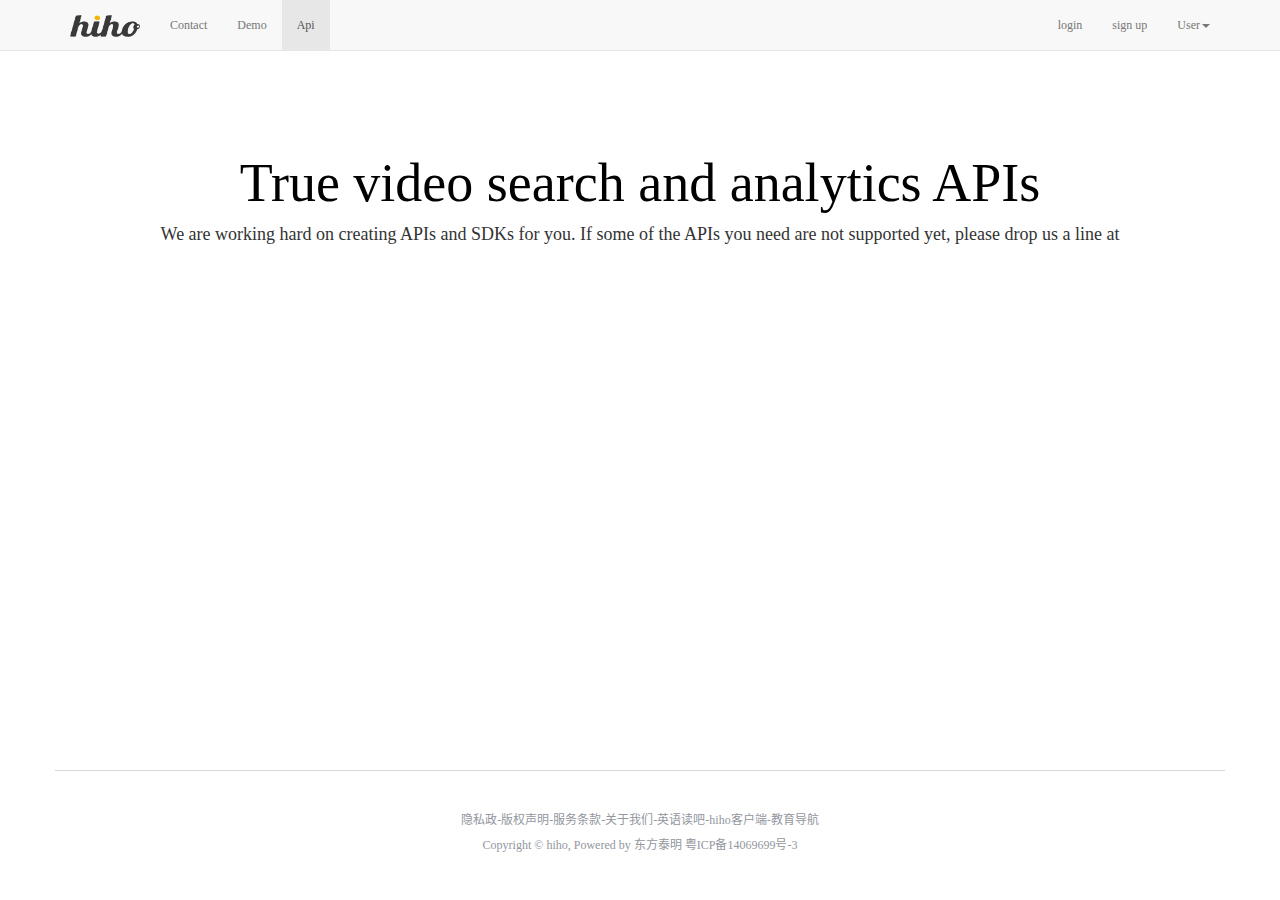
<file: view/api.html>
<!DOCTYPE html>
<html lang="zh-cn" style="height: 100%;">
  <head>
    <meta charset="utf-8">
    <meta http-equiv="X-UA-Compatible" content="IE=edge">
    <meta name="viewport" content="width=device-width, initial-scale=1">
    <title>hiho api</title>

    <!-- Bootstrap -->
    <link rel="stylesheet" href="../css/bootstrap.css">
    <link rel="stylesheet" href="../css/animate.min.css">
    <link rel="stylesheet" href="../css/index.css">
    <!--[if lt IE 9]>
      <script src="js/html5shiv.min.js"></script>
      <script src="js/respond.min.js"></script>
    <![endif]-->
<style type="text/css">


body,div,p,h1,h2,h3,h4,h5,h6,h7,form,ul,li,dl,dt,dd,input,a,textarea,select,em,i,strong,s{ margin:0; padding:0;word-break:break-all;word-wrap: break-word;}
body { padding-top:70px}
li {list-style-type:none}

.Input, .Input--textarea {border: none;padding: 20px 0;background: transparent;border-bottom: 1px solid #eae8e7;color: #311a18;font: 17px "AvenirLT-Medium";width: 100%;-webkit-transition: all 0.3s ease;-moz-transition: all 0.3s ease;-ms-transition: all 0.3s ease;transition: all 0.3s ease;outline: none;}
.Input:focus, .Input--textarea:focus {
border-bottom: 1px solid #311a18;
color: #311a18;
}

.Btn {display: inline-block;text-align: center;height: 60px;padding: 0 34px;color: #fff;font-size: 12px;text-transform: uppercase;box-shadow: none;cursor: pointer;
text-decoration: none;line-height: 64px;letter-spacing: 1.5px;cursor: pointer;-webkit-transition: all 0.3s ease;-moz-transition: all 0.3s ease;-ms-transition: all 0.3s ease;transition: all 0.3s ease;background: #3a9fce;border: none;width:100%}


</style>    
    
</head>
  
<body style="font-family:'微软雅黑';height: 100%;">
    
    
    <!-- navbar-fixed-top（botton）固定位置   
         navbar-inverse   样式黑色
    	 container 居中  container-fluid 充满
     -->
	<nav class="navbar navbar-default navbar-fixed-top " role="navigation">
		<div class="container">
       
            <!-- 响应显示 -->
            <div class="navbar-header">
              <button type="button" class="navbar-toggle collapsed" data-toggle="collapse" data-target="#bs-example-navbar-collapse-1">
                <span class="sr-only">Toggle navigation</span>
                <span class="icon-bar"></span>
                <span class="icon-bar"></span>
                <span class="icon-bar"></span>
              </button>
              <a class="navbar-brand" href="index.html"><img src="../img/index_new_s1_logo.png" style="width:70px; height:22px;" title="img" alt="logo"/></a>
            </div>

            <!-- Collect the nav links, forms, and other content for toggling -->
            <div class="collapse navbar-collapse" id="bs-example-navbar-collapse-1">
              <ul class="nav navbar-nav">
                <li><a href="contact.html">Contact</a></li>
                <li><a href="demo.html">Demo</a></li>
                <li class="active"><a href="api.html">Api</a></li>
              </ul>
         
              <ul class="nav navbar-nav navbar-right">
                <li><a href="login.html">login</a></li>
                <li><a href="sign_up.html">sign up</a></li>
                <li class="dropdown">
                  <a href="#" class="dropdown-toggle" data-toggle="dropdown">User<span class="caret"></span></a>
                  <ul class="dropdown-menu " role="menu">
                    <li><a href="#">Action</a></li>
                    <li><a href="#">Another action</a></li>
                    <li><a href="#">Something else here</a></li>
                    <li class="divider"></li>
                    <li><a href="#">Separated link</a></li>
                  </ul>
                </li>
              </ul>
            </div><!-- /.navbar-collapse -->
    
  		</div><!-- /.container-fluid -->
	</nav>


	
    <div style=" min-height:700px">
    
    	<div class="container">
        
        	<h1 style=" text-align:center;color: #000;font-size: 25px;margin: 95px 0 20px;line-height: 36px; font-size:54px">True video search and analytics APIs</h1>
            <p style="text-align:center;  margin-bottom:20px;font-size: 18px;">We are working hard on creating APIs and SDKs for you. If some of the APIs you need are not supported yet, please drop us a line at </p>
            
        
        </div>
    
    </div>
    
    
    
    
 
 
	<footer style="width:100%; background-color:#fff;">
    	<div style="border-top: 1px solid #d9d9d9;padding: 40px 15px 30px;" class="container">
			<p style="color:#92969e;text-align:center">隐私政-版权声明-服务条款-关于我们-英语读吧-hiho客户端-教育导航</p>
			<p style="color:#92969e; text-align:center; margin-top:7px">Copyright © hiho, Powered by 东方泰明 粤ICP备14069699号-3</p>
        </div>
	</footer>
    

<script src="../js/jquery-1.11.0.min.js"></script>
<script src="../js/bootstrap.min.js"></script>
<script>


	$(document).ready(function() {
		
	})

	
	
</script>
</body>
</html>
</file>
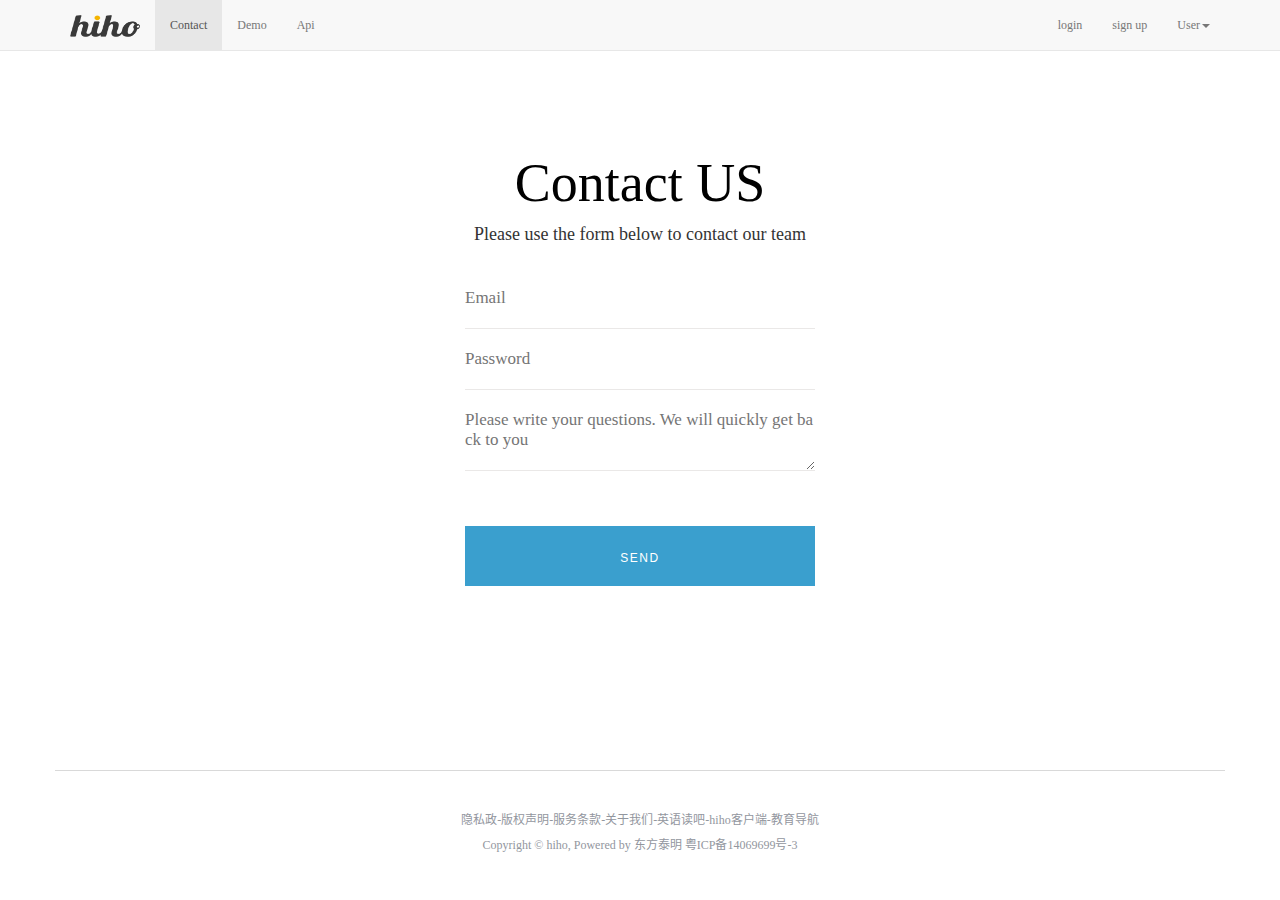
<file: view/contact.html>
<!DOCTYPE html>
<html lang="zh-cn" style="height: 100%;">
  <head>
    <meta charset="utf-8">
    <meta http-equiv="X-UA-Compatible" content="IE=edge">
    <meta name="viewport" content="width=device-width, initial-scale=1">
    <title>hiho contact</title>

    <!-- Bootstrap -->
    <link rel="stylesheet" href="../css/bootstrap.css">
    <link rel="stylesheet" href="../css/animate.min.css">
    <link rel="stylesheet" href="../css/index.css">
    <!--[if lt IE 9]>
      <script src="js/html5shiv.min.js"></script>
      <script src="js/respond.min.js"></script>
    <![endif]-->
<style type="text/css">


body,div,p,h1,h2,h3,h4,h5,h6,h7,form,ul,li,dl,dt,dd,input,a,textarea,select,em,i,strong,s{ margin:0; padding:0;word-break:break-all;word-wrap: break-word;}
body { padding-top:70px}
li {list-style-type:none}

.Input, .Input--textarea {border: none;padding: 20px 0;background: transparent;border-bottom: 1px solid #eae8e7;color: #311a18;font: 17px "AvenirLT-Medium";width: 100%;-webkit-transition: all 0.3s ease;-moz-transition: all 0.3s ease;-ms-transition: all 0.3s ease;transition: all 0.3s ease;outline: none;}
.Input:focus, .Input--textarea:focus {
border-bottom: 1px solid #311a18;
color: #311a18;
}

.Btn {display: inline-block;text-align: center;height: 60px;padding: 0 34px;color: #fff;font-size: 12px;text-transform: uppercase;box-shadow: none;cursor: pointer;
text-decoration: none;line-height: 64px;letter-spacing: 1.5px;cursor: pointer;-webkit-transition: all 0.3s ease;-moz-transition: all 0.3s ease;-ms-transition: all 0.3s ease;transition: all 0.3s ease;background: #3a9fce;border: none;width:100%}


</style>    
    
</head>
  
<body style="font-family:'微软雅黑';height: 100%;">
    
    
    <!-- navbar-fixed-top（botton）固定位置   
         navbar-inverse   样式黑色
    	 container 居中  container-fluid 充满
     -->
	<nav class="navbar navbar-default navbar-fixed-top " role="navigation">
		<div class="container">
       
            <!-- 响应显示 -->
            <div class="navbar-header">
              <button type="button" class="navbar-toggle collapsed" data-toggle="collapse" data-target="#bs-example-navbar-collapse-1">
                <span class="sr-only">Toggle navigation</span>
                <span class="icon-bar"></span>
                <span class="icon-bar"></span>
                <span class="icon-bar"></span>
              </button>
              <a class="navbar-brand" href="index.html"><img src="../img/index_new_s1_logo.png" style="width:70px; height:22px;" title="img" alt="logo"/></a>
            </div>

            <!-- Collect the nav links, forms, and other content for toggling -->
            <div class="collapse navbar-collapse" id="bs-example-navbar-collapse-1">
              <ul class="nav navbar-nav">
                <li class="active"><a href="contact.html">Contact</a></li>
                <li><a href="demo.html">Demo</a></li>
                <li><a href="api.html">Api</a></li>
              </ul>
         
              <ul class="nav navbar-nav navbar-right">
                <li><a href="login.html">login</a></li>
                <li><a href="sign_up.html">sign up</a></li>
                <li class="dropdown">
                  <a href="#" class="dropdown-toggle" data-toggle="dropdown">User<span class="caret"></span></a>
                  <ul class="dropdown-menu " role="menu">
                    <li><a href="#">Action</a></li>
                    <li><a href="#">Another action</a></li>
                    <li><a href="#">Something else here</a></li>
                    <li class="divider"></li>
                    <li><a href="#">Separated link</a></li>
                  </ul>
                </li>
              </ul>
            </div><!-- /.navbar-collapse -->
    
  		</div><!-- /.container-fluid -->
	</nav>


	
    <div style=" min-height:700px">
    
    	<div class="container">
        
        	<h1 style=" text-align:center;color: #000;font-size: 25px;margin: 95px 0 20px;line-height: 36px; font-size:54px">Contact US</h1>
            <p style="text-align:center;  margin-bottom:20px;font-size: 18px;">Please use the form below to contact our team</p>
            
            <div style="width:350px; margin:0 auto">
            	<input type="text" name="email" placeholder="Email" class="Input">
                <input type="password" name="password" placeholder="Password" class="Input" >
                <textarea name="message" placeholder="Please write your questions. We will quickly get back to you" class="Input--textarea"></textarea>
                
                <button class="Btn Btn--expanded" style="margin-top:50px">SEND</button>
            </div>
        
        </div>
    
    </div>
    
    
    
    
 
 
	<footer style="width:100%; background-color:#fff;">
    	<div style="border-top: 1px solid #d9d9d9;padding: 40px 15px 30px;" class="container">
			<p style="color:#92969e;text-align:center">隐私政-版权声明-服务条款-关于我们-英语读吧-hiho客户端-教育导航</p>
			<p style="color:#92969e; text-align:center; margin-top:7px">Copyright © hiho, Powered by 东方泰明 粤ICP备14069699号-3</p>
        </div>
	</footer>
    

<script src="../js/jquery-1.11.0.min.js"></script>
<script src="../js/bootstrap.min.js"></script>
<script>


	$(document).ready(function() {
		
	})

	
	
</script>
</body>
</html>
</file>
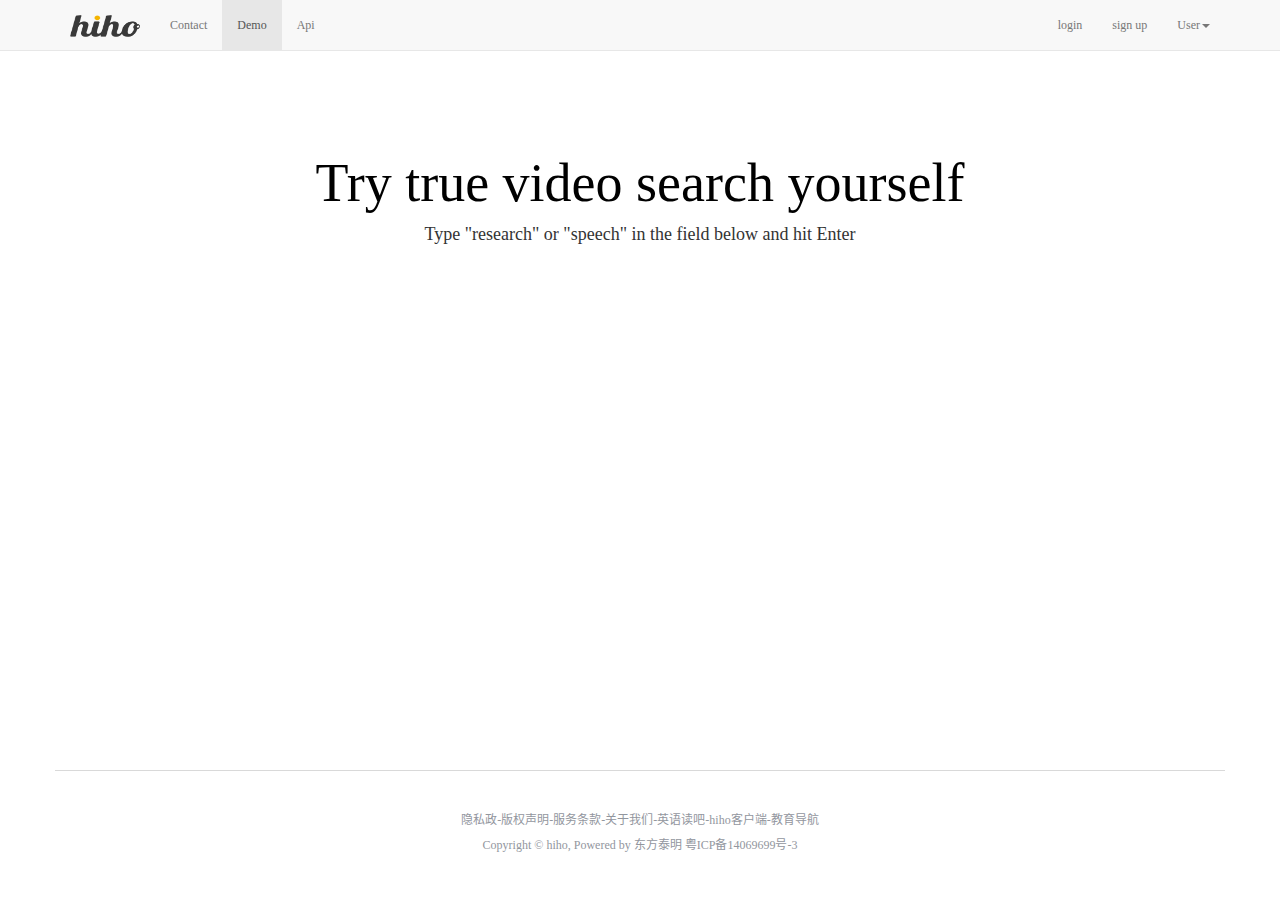
<file: view/demo.html>
<!DOCTYPE html>
<html lang="zh-cn" style="height: 100%;">
  <head>
    <meta charset="utf-8">
    <meta http-equiv="X-UA-Compatible" content="IE=edge">
    <meta name="viewport" content="width=device-width, initial-scale=1">
    <title>hiho demo</title>

    <!-- Bootstrap -->
    <link rel="stylesheet" href="../css/bootstrap.css">
    <link rel="stylesheet" href="../css/animate.min.css">
    <link rel="stylesheet" href="../css/index.css">
    <!--[if lt IE 9]>
      <script src="js/html5shiv.min.js"></script>
      <script src="js/respond.min.js"></script>
    <![endif]-->
<style type="text/css">


body,div,p,h1,h2,h3,h4,h5,h6,h7,form,ul,li,dl,dt,dd,input,a,textarea,select,em,i,strong,s{ margin:0; padding:0;word-break:break-all;word-wrap: break-word;}
body { padding-top:70px}
li {list-style-type:none}

.Input, .Input--textarea {border: none;padding: 20px 0;background: transparent;border-bottom: 1px solid #eae8e7;color: #311a18;font: 17px "AvenirLT-Medium";width: 100%;-webkit-transition: all 0.3s ease;-moz-transition: all 0.3s ease;-ms-transition: all 0.3s ease;transition: all 0.3s ease;outline: none;}
.Input:focus, .Input--textarea:focus {
border-bottom: 1px solid #311a18;
color: #311a18;
}

.Btn {display: inline-block;text-align: center;height: 60px;padding: 0 34px;color: #fff;font-size: 12px;text-transform: uppercase;box-shadow: none;cursor: pointer;
text-decoration: none;line-height: 64px;letter-spacing: 1.5px;cursor: pointer;-webkit-transition: all 0.3s ease;-moz-transition: all 0.3s ease;-ms-transition: all 0.3s ease;transition: all 0.3s ease;background: #3a9fce;border: none;width:100%}


</style>    
    
</head>
  
<body style="font-family:'微软雅黑';height: 100%;">
    
    
    <!-- navbar-fixed-top（botton）固定位置   
         navbar-inverse   样式黑色
    	 container 居中  container-fluid 充满
     -->
	<nav class="navbar navbar-default navbar-fixed-top " role="navigation">
		<div class="container">
       
            <!-- 响应显示 -->
            <div class="navbar-header">
              <button type="button" class="navbar-toggle collapsed" data-toggle="collapse" data-target="#bs-example-navbar-collapse-1">
                <span class="sr-only">Toggle navigation</span>
                <span class="icon-bar"></span>
                <span class="icon-bar"></span>
                <span class="icon-bar"></span>
              </button>
              <a class="navbar-brand" href="index.html"><img src="../img/index_new_s1_logo.png" style="width:70px; height:22px;" title="img" alt="logo"/></a>
            </div>

            <!-- Collect the nav links, forms, and other content for toggling -->
            <div class="collapse navbar-collapse" id="bs-example-navbar-collapse-1">
              <ul class="nav navbar-nav">
                <li><a href="contact.html">Contact</a></li>
                <li class="active"><a href="demo.html">Demo</a></li>
                <li><a href="api.html">Api</a></li>
              </ul>
         
              <ul class="nav navbar-nav navbar-right">
               	<li><a href="login.html">login</a></li>
                <li><a href="sign_up.html">sign up</a></li>
                <li class="dropdown">
                  <a href="#" class="dropdown-toggle" data-toggle="dropdown">User<span class="caret"></span></a>
                  <ul class="dropdown-menu " role="menu">
                    <li><a href="#">Action</a></li>
                    <li><a href="#">Another action</a></li>
                    <li><a href="#">Something else here</a></li>
                    <li class="divider"></li>
                    <li><a href="#">Separated link</a></li>
                  </ul>
                </li>
              </ul>
            </div><!-- /.navbar-collapse -->
    
  		</div><!-- /.container-fluid -->
	</nav>


	
    <div style=" min-height:700px">
    
    	<div class="container">
        
        	<h1 style=" text-align:center;color: #000;font-size: 25px;margin: 95px 0 20px;line-height: 36px; font-size:54px">Try true video search yourself</h1>
            <p style="text-align:center;  margin-bottom:20px;font-size: 18px; margin-bottom:50px">Type "research" or "speech" in the field below and hit Enter</p>
            
            <div style="width:600px; height:454px; margin:0 auto">
            	<iframe class="embed-responsive-item" src="https://www.hiho.com/search?wd=ted" style="width:100%;border: 0px; height:100%"></iframe>
        	</div>
        
        </div>
    
    </div>
    
    

	<footer style="width:100%; background-color:#fff;">
    	<div style="border-top: 1px solid #d9d9d9;padding: 40px 15px 30px;" class="container">
			<p style="color:#92969e;text-align:center">隐私政-版权声明-服务条款-关于我们-英语读吧-hiho客户端-教育导航</p>
			<p style="color:#92969e; text-align:center; margin-top:7px">Copyright © hiho, Powered by 东方泰明 粤ICP备14069699号-3</p>
        </div>
	</footer>
    

<script src="../js/jquery-1.11.0.min.js"></script>
<script src="../js/bootstrap.min.js"></script>
<script>


	$(document).ready(function() {
		
	})

	
	
</script>
</body>
</html>
</file>
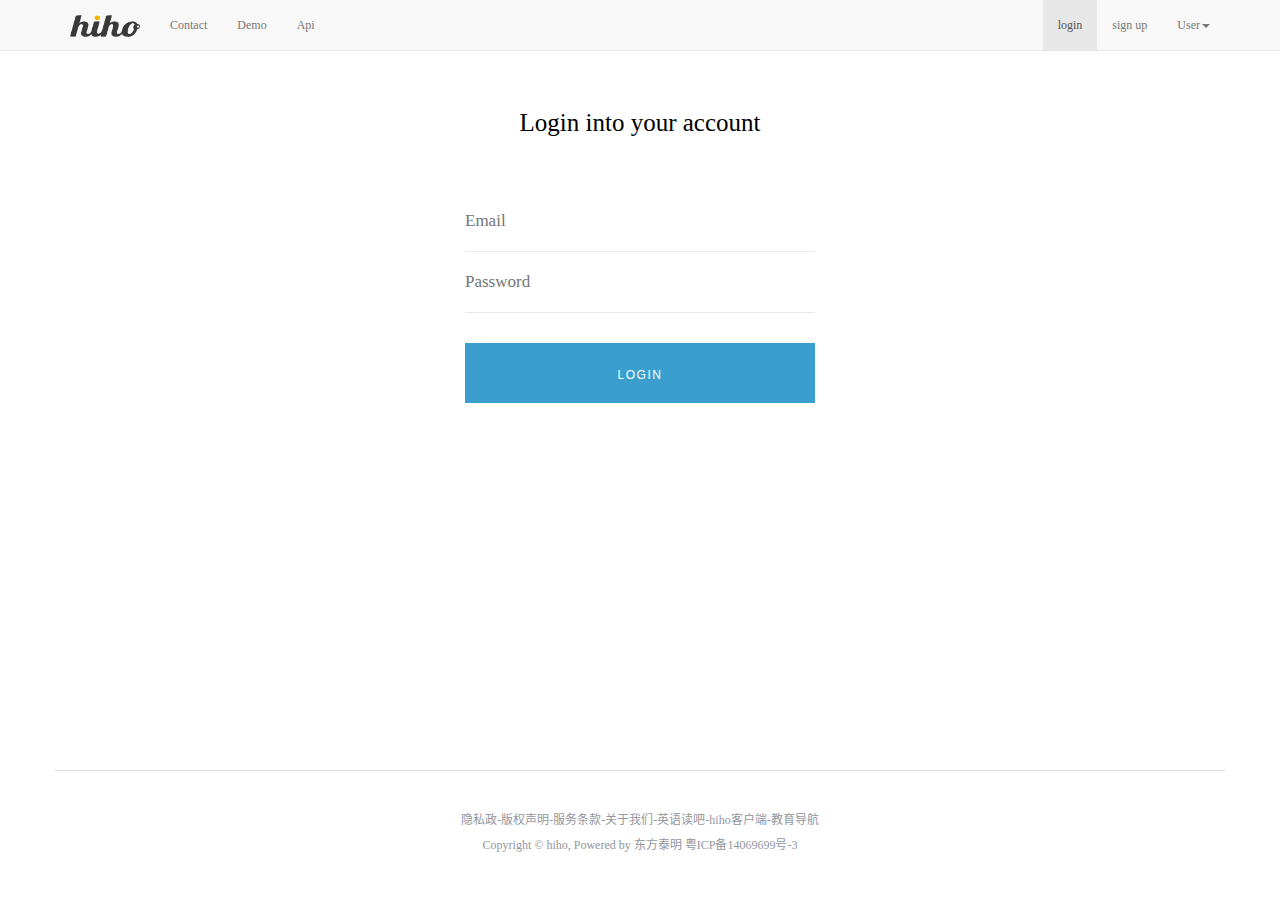
<file: view/login.html>
<!DOCTYPE html>
<html lang="zh-cn" style="height: 100%;">
  <head>
    <meta charset="utf-8">
    <meta http-equiv="X-UA-Compatible" content="IE=edge">
    <meta name="viewport" content="width=device-width, initial-scale=1">
    <title>hiho 登陆</title>

    <!-- Bootstrap -->
    <link rel="stylesheet" href="../css/bootstrap.css">
    <link rel="stylesheet" href="../css/animate.min.css">
    <link rel="stylesheet" href="../css/index.css">
    <!--[if lt IE 9]>
      <script src="js/html5shiv.min.js"></script>
      <script src="js/respond.min.js"></script>
    <![endif]-->
<style type="text/css">


body,div,p,h1,h2,h3,h4,h5,h6,h7,form,ul,li,dl,dt,dd,input,a,textarea,select,em,i,strong,s{ margin:0; padding:0;word-break:break-all;word-wrap: break-word;}
body { padding-top:70px}
li {list-style-type:none}

.Input {border: none;padding: 20px 0;background: transparent;border-bottom: 1px solid #eae8e7;color: #311a18;font: 17px "AvenirLT-Medium";width: 100%;-webkit-transition: all 0.3s ease;-moz-transition: all 0.3s ease;-ms-transition: all 0.3s ease;transition: all 0.3s ease;outline: none;}
.Input:focus, .Input--textarea:focus {
border-bottom: 1px solid #311a18;
color: #311a18;
}

.Btn {display: inline-block;text-align: center;height: 60px;padding: 0 34px;color: #fff;font-size: 12px;text-transform: uppercase;box-shadow: none;cursor: pointer;
text-decoration: none;line-height: 64px;letter-spacing: 1.5px;cursor: pointer;-webkit-transition: all 0.3s ease;-moz-transition: all 0.3s ease;-ms-transition: all 0.3s ease;transition: all 0.3s ease;background: #3a9fce;border: none;width:100%}


</style>    
    
</head>
  
<body style="font-family:'微软雅黑';height: 100%;">
    
    
    <!-- navbar-fixed-top（botton）固定位置   
         navbar-inverse   样式黑色
    	 container 居中  container-fluid 充满
     -->
	<nav class="navbar navbar-default navbar-fixed-top " role="navigation">
		<div class="container">
       
            <!-- 响应显示 -->
            <div class="navbar-header">
              <button type="button" class="navbar-toggle collapsed" data-toggle="collapse" data-target="#bs-example-navbar-collapse-1">
                <span class="sr-only">Toggle navigation</span>
                <span class="icon-bar"></span>
                <span class="icon-bar"></span>
                <span class="icon-bar"></span>
              </button>
              <a class="navbar-brand" href="index.html"><img src="../img/index_new_s1_logo.png" style="width:70px; height:22px;" title="img" alt="logo"/></a>
            </div>

            <!-- Collect the nav links, forms, and other content for toggling -->
            <div class="collapse navbar-collapse" id="bs-example-navbar-collapse-1">
              <ul class="nav navbar-nav">
                <li><a href="contact.html">Contact</a></li>
                <li><a href="demo.html">Demo</a></li>
                <li><a href="api.html">Api</a></li>
              </ul>
         
              <ul class="nav navbar-nav navbar-right">
                 <li class="active"><a href="login.html">login</a></li>
                <li><a href="sign_up.html">sign up</a></li>
                <li class="dropdown">
                  <a href="#" class="dropdown-toggle" data-toggle="dropdown">User<span class="caret"></span></a>
                  <ul class="dropdown-menu " role="menu">
                    <li><a href="#">Action</a></li>
                    <li><a href="#">Another action</a></li>
                    <li><a href="#">Something else here</a></li>
                    <li class="divider"></li>
                    <li><a href="#">Separated link</a></li>
                  </ul>
                </li>
              </ul>
            </div><!-- /.navbar-collapse -->
    
  		</div><!-- /.container-fluid -->
	</nav>


	
    <div style=" min-height:700px">
    
    	<div class="container">
        
        	<p style=" text-align:center;color: #000;font-size: 25px;margin: 35px 0 50px;line-height: 36px;">Login into your account</p>
            
            <div style="width:350px; margin:0 auto">
            	<input type="text" name="email" placeholder="Email" class="Input">
                <input type="password" name="password" placeholder="Password" class="Input" >
                
                <button class="Btn Btn--expanded" style="margin-top:30px">Login</button>
            </div>
        
        </div>
    
    </div>
    
    
    
    
 
 
	<footer style="width:100%; background-color:#fff;">
    	<div style="border-top: 1px solid #d9d9d9;padding: 40px 15px 30px;" class="container">
			<p style="color:#92969e;text-align:center">隐私政-版权声明-服务条款-关于我们-英语读吧-hiho客户端-教育导航</p>
			<p style="color:#92969e; text-align:center; margin-top:7px">Copyright © hiho, Powered by 东方泰明 粤ICP备14069699号-3</p>
        </div>
	</footer>
    

<script src="../js/jquery-1.11.0.min.js"></script>
<script src="../js/bootstrap.min.js"></script>
<script>


	$(document).ready(function() {
		
	})

	
	
</script>
</body>
</html>
</file>
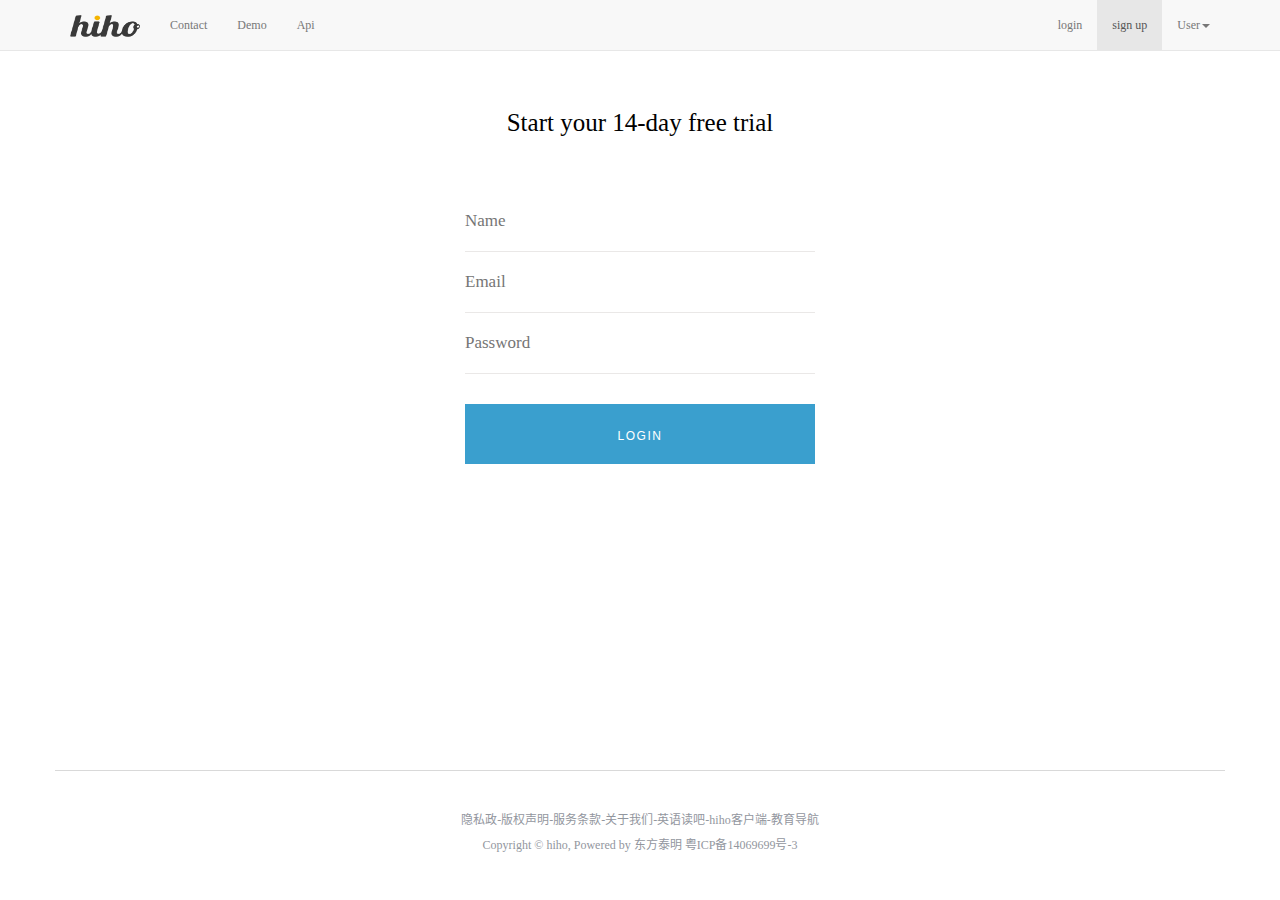
<file: view/sign_up.html>
<!DOCTYPE html>
<html lang="zh-cn" style="height: 100%;">
  <head>
    <meta charset="utf-8">
    <meta http-equiv="X-UA-Compatible" content="IE=edge">
    <meta name="viewport" content="width=device-width, initial-scale=1">
    <title>hiho 注册</title>

    <!-- Bootstrap -->
    <link rel="stylesheet" href="../css/bootstrap.css">
    <link rel="stylesheet" href="../css/animate.min.css">
    <link rel="stylesheet" href="../css/index.css">
    <!--[if lt IE 9]>
      <script src="js/html5shiv.min.js"></script>
      <script src="js/respond.min.js"></script>
    <![endif]-->
<style type="text/css">


body,div,p,h1,h2,h3,h4,h5,h6,h7,form,ul,li,dl,dt,dd,input,a,textarea,select,em,i,strong,s{ margin:0; padding:0;word-break:break-all;word-wrap: break-word;}
body { padding-top:70px}
li {list-style-type:none}

.Input {border: none;padding: 20px 0;background: transparent;border-bottom: 1px solid #eae8e7;color: #311a18;font: 17px "AvenirLT-Medium";width: 100%;-webkit-transition: all 0.3s ease;-moz-transition: all 0.3s ease;-ms-transition: all 0.3s ease;transition: all 0.3s ease;outline: none;}
.Input:focus, .Input--textarea:focus {
border-bottom: 1px solid #311a18;
color: #311a18;
}

.Btn {display: inline-block;text-align: center;height: 60px;padding: 0 34px;color: #fff;font-size: 12px;text-transform: uppercase;box-shadow: none;cursor: pointer;
text-decoration: none;line-height: 64px;letter-spacing: 1.5px;cursor: pointer;-webkit-transition: all 0.3s ease;-moz-transition: all 0.3s ease;-ms-transition: all 0.3s ease;transition: all 0.3s ease;background: #3a9fce;border: none;width:100%}


</style>    
    
</head>
  
<body style="font-family:'微软雅黑';height: 100%;">
    
    
    <!-- navbar-fixed-top（botton）固定位置   
         navbar-inverse   样式黑色
    	 container 居中  container-fluid 充满
     -->
	<nav class="navbar navbar-default navbar-fixed-top " role="navigation">
		<div class="container">
       
            <!-- 响应显示 -->
            <div class="navbar-header">
              <button type="button" class="navbar-toggle collapsed" data-toggle="collapse" data-target="#bs-example-navbar-collapse-1">
                <span class="sr-only">Toggle navigation</span>
                <span class="icon-bar"></span>
                <span class="icon-bar"></span>
                <span class="icon-bar"></span>
              </button>
               <a class="navbar-brand" href="index.html"><img src="../img/index_new_s1_logo.png" style="width:70px; height:22px;" title="img" alt="logo"/></a>
            </div>

            <!-- Collect the nav links, forms, and other content for toggling -->
            <div class="collapse navbar-collapse" id="bs-example-navbar-collapse-1">
              <ul class="nav navbar-nav">
                <li><a href="contact.html">Contact</a></li>
                <li><a href="demo.html">Demo</a></li>
                <li><a href="api.html">Api</a></li>
              </ul>
         
              <ul class="nav navbar-nav navbar-right">
                <li><a href="login.html">login</a></li>
                <li class="active"><a href="sign_up.html">sign up</a></li>
                <li class="dropdown">
                  <a href="#" class="dropdown-toggle" data-toggle="dropdown">User<span class="caret"></span></a>
                  <ul class="dropdown-menu " role="menu">
                    <li><a href="#">Action</a></li>
                    <li><a href="#">Another action</a></li>
                    <li><a href="#">Something else here</a></li>
                    <li class="divider"></li>
                    <li><a href="#">Separated link</a></li>
                  </ul>
                </li>
              </ul>
            </div><!-- /.navbar-collapse -->
    
  		</div><!-- /.container-fluid -->
	</nav>


	
    <div style=" min-height:700px">
    
    	<div class="container">
        
        	<p style=" text-align:center;color: #000;font-size: 25px;margin: 35px 0 50px;line-height: 36px;">Start your 14-day free trial</p>
            
            <div style="width:350px; margin:0 auto">
            	<input type="text" name="Name" placeholder="Name" class="Input">
            	<input type="text" name="email" placeholder="Email" class="Input">
                <input type="password" name="password" placeholder="Password" class="Input" >
                
                <button class="Btn Btn--expanded" style="margin-top:30px">Login</button>
            </div>
        
        </div>
    
    </div>
    
    
    
    
 
 
	<footer style="width:100%; background-color:#fff;">
    	<div style="border-top: 1px solid #d9d9d9;padding: 40px 15px 30px;" class="container">
			<p style="color:#92969e;text-align:center">隐私政-版权声明-服务条款-关于我们-英语读吧-hiho客户端-教育导航</p>
			<p style="color:#92969e; text-align:center; margin-top:7px">Copyright © hiho, Powered by 东方泰明 粤ICP备14069699号-3</p>
        </div>
	</footer>
    

<script src="../js/jquery-1.11.0.min.js"></script>
<script src="../js/bootstrap.min.js"></script>
<script>


	$(document).ready(function() {
		
	})

	
	
</script>
</body>
</html>
</file>
<file: css/index.css>
*{margin: 0;padding: 0;list-style: none;}
/** 清除内外边距 **/
body, h1, h2, h3, h4, h5, h6, hr, p, blockquote, /* structural elements 结构元素 */
dl, dt, dd, ul, ol, li, /* list elements 列表元素 */
pre, /* text formatting elements 文本格式元素 */
form, fieldset, legend, button, input, textarea, /* form elements 表单元素 */
th, td /* table elements 表格元素 */ {
  margin: 0;
  padding: 0;
}

/** 设置默认字体 **/
body,
button, input, select, textarea /* for ie */ {
  font: 12px/1.5 tahoma, arial, \5b8b\4f53, sans-serif;
}
h1, h2, h3, h4, h5, h6 { font-size: 100%; }
address, cite, dfn, em, var { font-style: normal; } /* 将斜体扶正 */
code, kbd, pre, samp { font-family: courier new, courier, monospace; } /* 统一等宽字体 */
small { font-size: 12px; } /* 小于 12px 的中文很难阅读，让 small 正常化 */

/** 重置列表元素 **/
ul, ol { list-style: none; }

/** 重置文本格式元素 **/
a { text-decoration: none; }
a:hover { text-decoration: underline; }


/** 重置表单元素 **/
legend { color: #000; } /* for ie6 */
fieldset, img { border: 0; } /* img 搭车：让链接里的 img 无边框 */
button, input, select, textarea { font-size: 100%; } /* 使得表单元素在 ie 下能继承字体大小 */
/* 注：optgroup 无法扶正 */

/** 重置表格元素 **/
table { border-collapse: collapse; border-spacing: 0; }

/* 清除浮动 */
.ks-clear:after, .clear:after {
  content: '\20';
  display: block;
  height: 0;
  clear: both;
}
.ks-clear, .clear {
  *zoom: 1;
}






.img-mobile {width:100%; display:none}
.animation-widget {display:block}
.mouse_img {width:40px; height:29px; position:absolute; top:45px; z-index:101;display:block}

@media only screen and (max-width: 1249px){
.img-mobile {display:block}
.animation-widget {display:none} 
.mouse_img {display:none}
}
</file>
